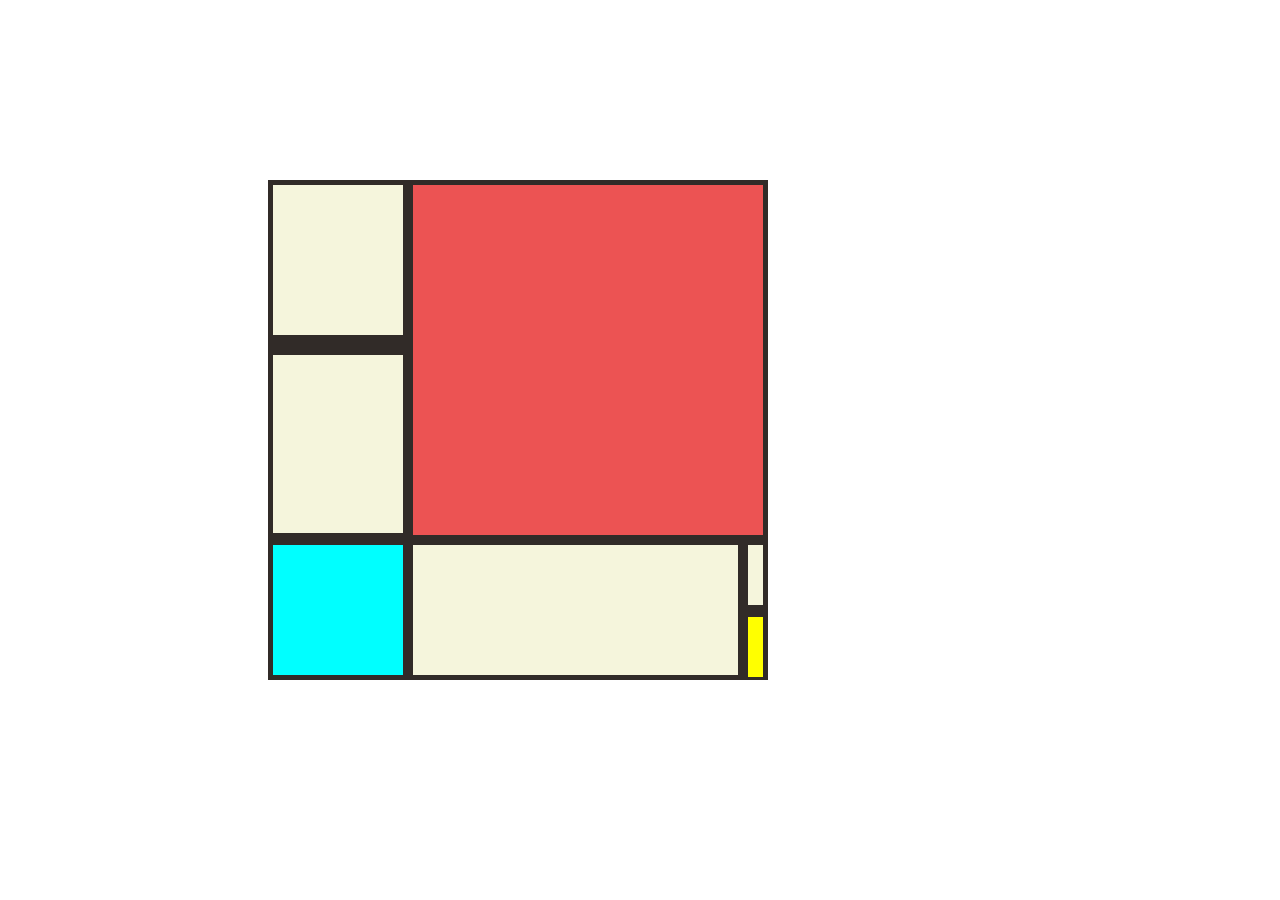
<file: nikolaMaleshevskiHomework9/index.html>
<!DOCTYPE html>
<html lang="en">
<head>
    <meta charset="UTF-8">
    <meta name="viewport" content="width=device-width, initial-scale=1.0">
    <title>Homework</title>
    <link href="styles/styles.css" rel="stylesheet" type="text/css"/>
</head>
<body>
    <section id="canvas">
        <div id="red" class="box"></div>
        <div id="beige1" class="box"></div>
        <div id="beige2" class="box"></div>
        <div id="blue" class="box"></div>
        <div id="beige3" class="box"></div>
        <div id="beige4" class="box"></div>
        <div id="yellow" class="box"></div>
    </section>
</body>
</html>
</file>
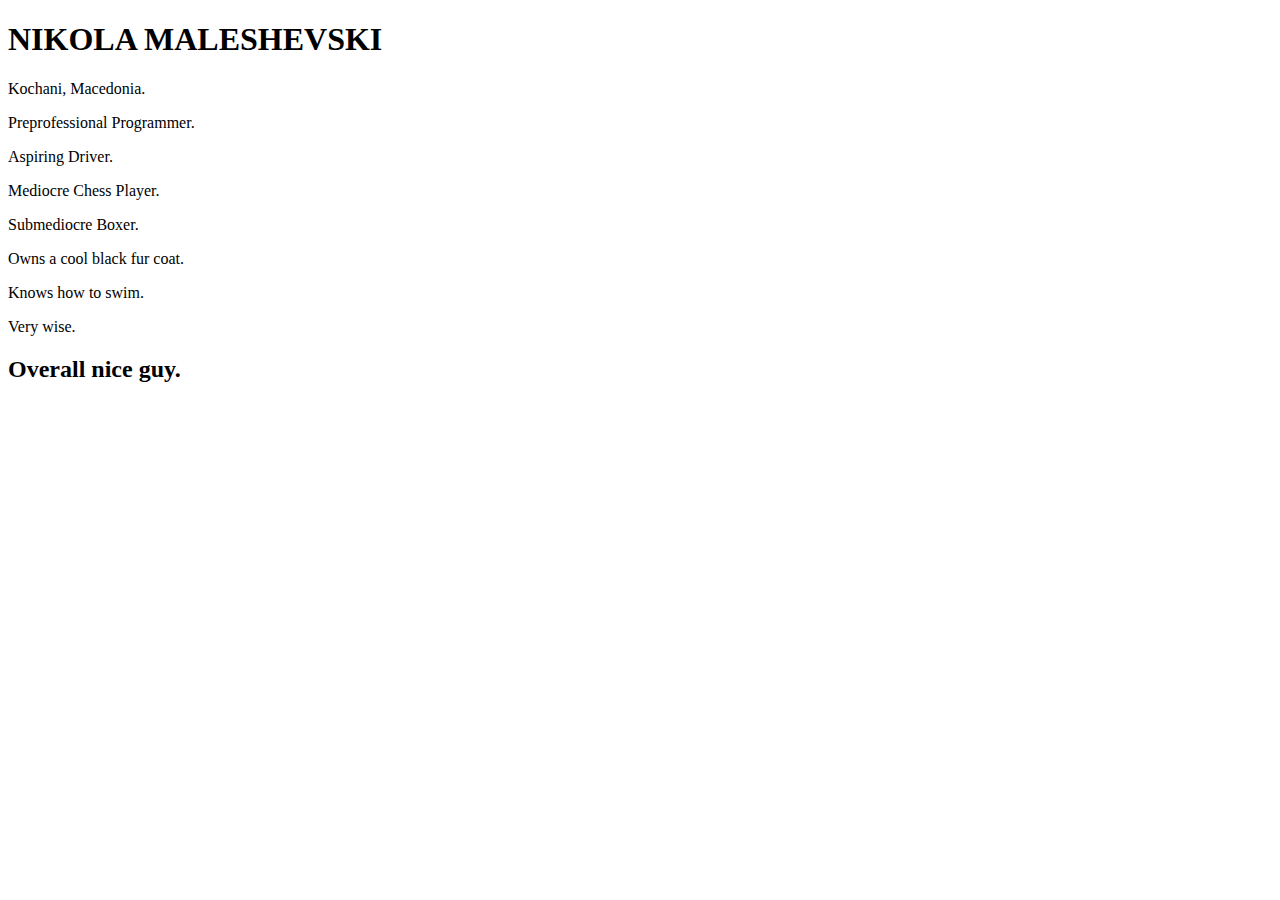
<file: nikolaMaleshevskiHomework1.html>
<!DOCTYPE html>
<html>
    <body>
        <h1>NIKOLA MALESHEVSKI</h1>
        <p>Kochani, Macedonia.</p>
        <p>Preprofessional Programmer.</p>
        <p>Aspiring Driver.</p>
        <p>Mediocre Chess Player.</p>
        <p>Submediocre Boxer.</p>
        <p>Owns a cool black fur coat.</p>
        <p>Knows how to swim.</p>
        <p>Very wise.</p>
        <h2>Overall nice guy.</h2>    
    </body>
</html>
</file>
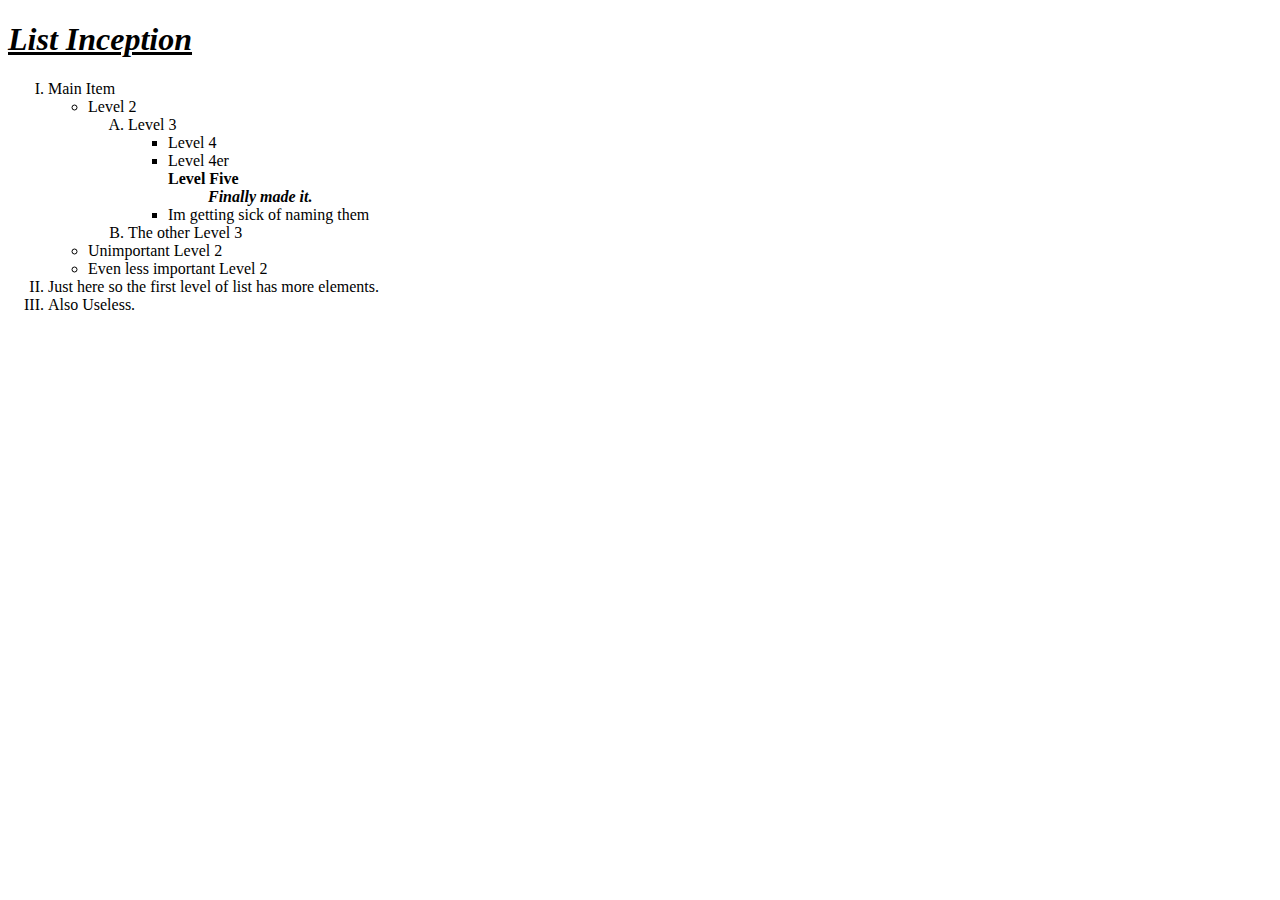
<file: nikolaMaleshevskiHomework2.html>
<!DOCTYPE html>


<html>

<head>
    <title>Domashno 2</title>
</head>

<body>

    <h1><b><i><u>List Inception</u></i></b></h1>

    <ol type="I">
        <li>
            Main Item
            <ul>
                <li>
                    Level 2
                    <ol type="A">
                        <li>
                            Level 3
                            <ul>
                                <li>Level 4</li>
                                <li>
                                    Level 4er
                                    <dl>
                                        <dt><b>Level Five</b></dt>
                                        <dd><i><b>Finally made it.</b></i></dd>
                                    </dl>
                                </li>
                                <li>Im getting sick of naming them</li>
                            </ul>
                        </li>
                        <li>The other Level 3</li>
                    </ol>
                </li>
                <li>Unimportant Level 2</li>
                <li>Even less important Level 2</li>
            </ul>
        </li>



        <li>Just here so the first level of list has more elements.</li>
        <li>Also Useless.</li>
    </ol>


</body>

</html>
</file>
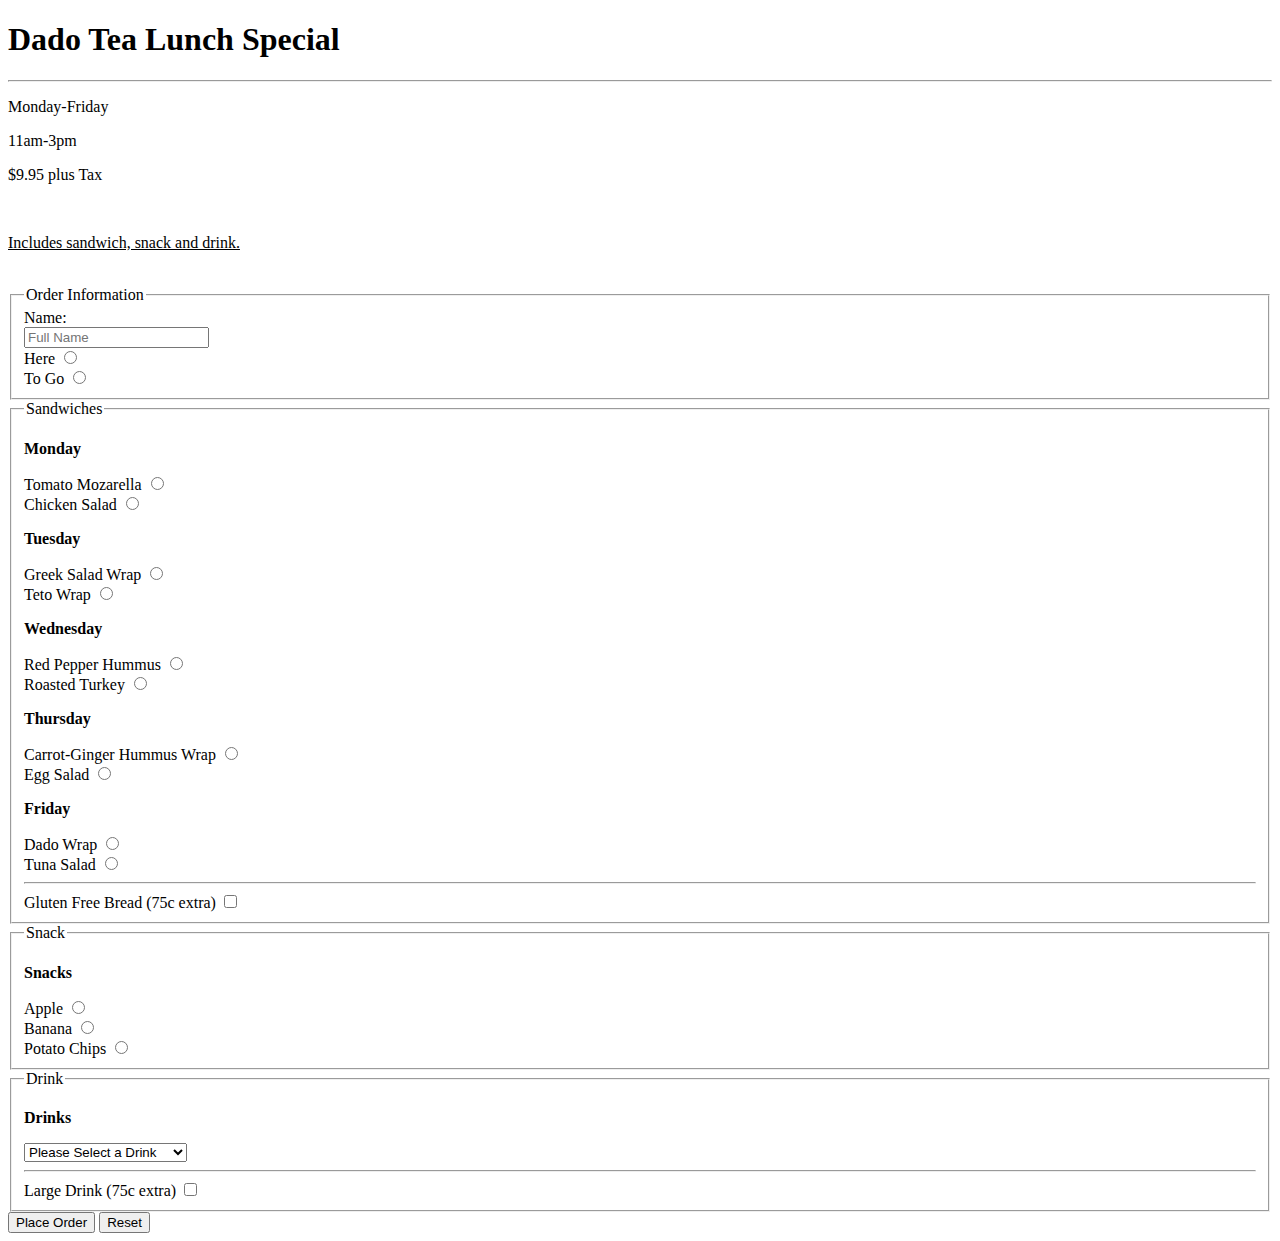
<file: nikolaMaleshevskiHomework5/lunchSpecial.html>
<!DOCTYPE html>
<html lang="en">

<head>
    <title>Homework 5</title>
</head>

<body>

    <h1>Dado Tea Lunch Special</h1>
    <hr/>
    <p>Monday-Friday</p>
    <p>11am-3pm</p>
    <p>$9.95 plus Tax</p>
    <br/>
    <p><u>Includes sandwich, snack and drink.</u></p>
    <br/>


    <form>

        <fieldset>
            <legend>Order Information</legend>
            <label for="name">Name:</label><br/>
            <input type="text" id="name" placeholder="Full Name" required="required"/><br/>
            <label for="here">Here</label>
            <input type="radio" id="here" name="where"/><br/>
            <label for="toto">To Go</label>
            <input type="radio" id="togo" name="where"/>
        </fieldset>

        <fieldset>

            <legend>Sandwiches</legend>

            <p><b>Monday</b></p>
            <label for="tomatoMozarella">Tomato Mozarella</label>
            <input type="radio" id="tomatoMozarella" name="monday"/><br/>
            <label>Chicken Salad</label>
            <input type="radio" id="chickenSalad" name="monday"/>

            <p><b>Tuesday</b></p>
            <label>Greek Salad Wrap</label>
            <input type="radio" id="greekSaladWrap" name="tuesday"/><br/>
            <label>Teto Wrap</label>
            <input type="radio" id="tetoWrap" name="tuesday"/>

            <p><b>Wednesday</b></p>
            <label>Red Pepper Hummus</label>
            <input type="radio" id="redPepperHummus" name="wednesday"/><br/>
            <label>Roasted Turkey</label>
            <input type="radio" id="roastedTurkey" name="wednesday"/>

            <p><b>Thursday</b></p>
            <label>Carrot-Ginger Hummus Wrap</label>
            <input type="radio" id="carrot_GingerHummusWrap" name="thursday"/><br/>
            <label>Egg Salad</label>
            <input type="radio" id="eggSalad" name="thursday"/>

            <p><b>Friday</b></p>
            <label>Dado Wrap</label>
            <input type="radio" id="dadoWrap" name="friday"/><br/>
            <label>Tuna Salad</label>
            <input type="radio" id="tunaSalad" name="friday"/>

            <hr/>

            <label>Gluten Free Bread (75c extra)</label>
            <input type="checkbox" id="glutenFreeBread">

        </fieldset>

        <fieldset>
            <legend>Snack</legend>
            <p><b>Snacks</b></p>
            <label>Apple</label>
            <input type="radio" id="apple" name="snack"/><br/>
            <label>Banana</label>
            <input type="radio" id="banana" name="snack"/><br/>
            <label>Potato Chips</label>
            <input type="radio" id="potatoChips" name="snack"/>
        </fieldset>

        <fieldset>
            <legend>Drink</legend>
            <p><b>Drinks</b></p>
            <select>
                <option selected="selected" disabled="disabled">Please Select a Drink</option>
                <option>Coffe</option>
                <option>Iced Coffee</option>
                <option>Organic Peppermint</option>
                <option>Hot Sencha Green Tea</option>
                <option>Iced Sencha Green Tea</option>
                <option>Hot Keemun Black Tea</option>
                <option>Iced Keemun Black Tea</option>
            </select>
            <hr/>
            <label>Large Drink (75c extra)</label>
            <input type="checkbox" id="largeDrink"/>
        </fieldset>

        <button type="submit">Place Order</button>
        <button type="reset">Reset</button>

    </form>
</body>

</html>
</file>
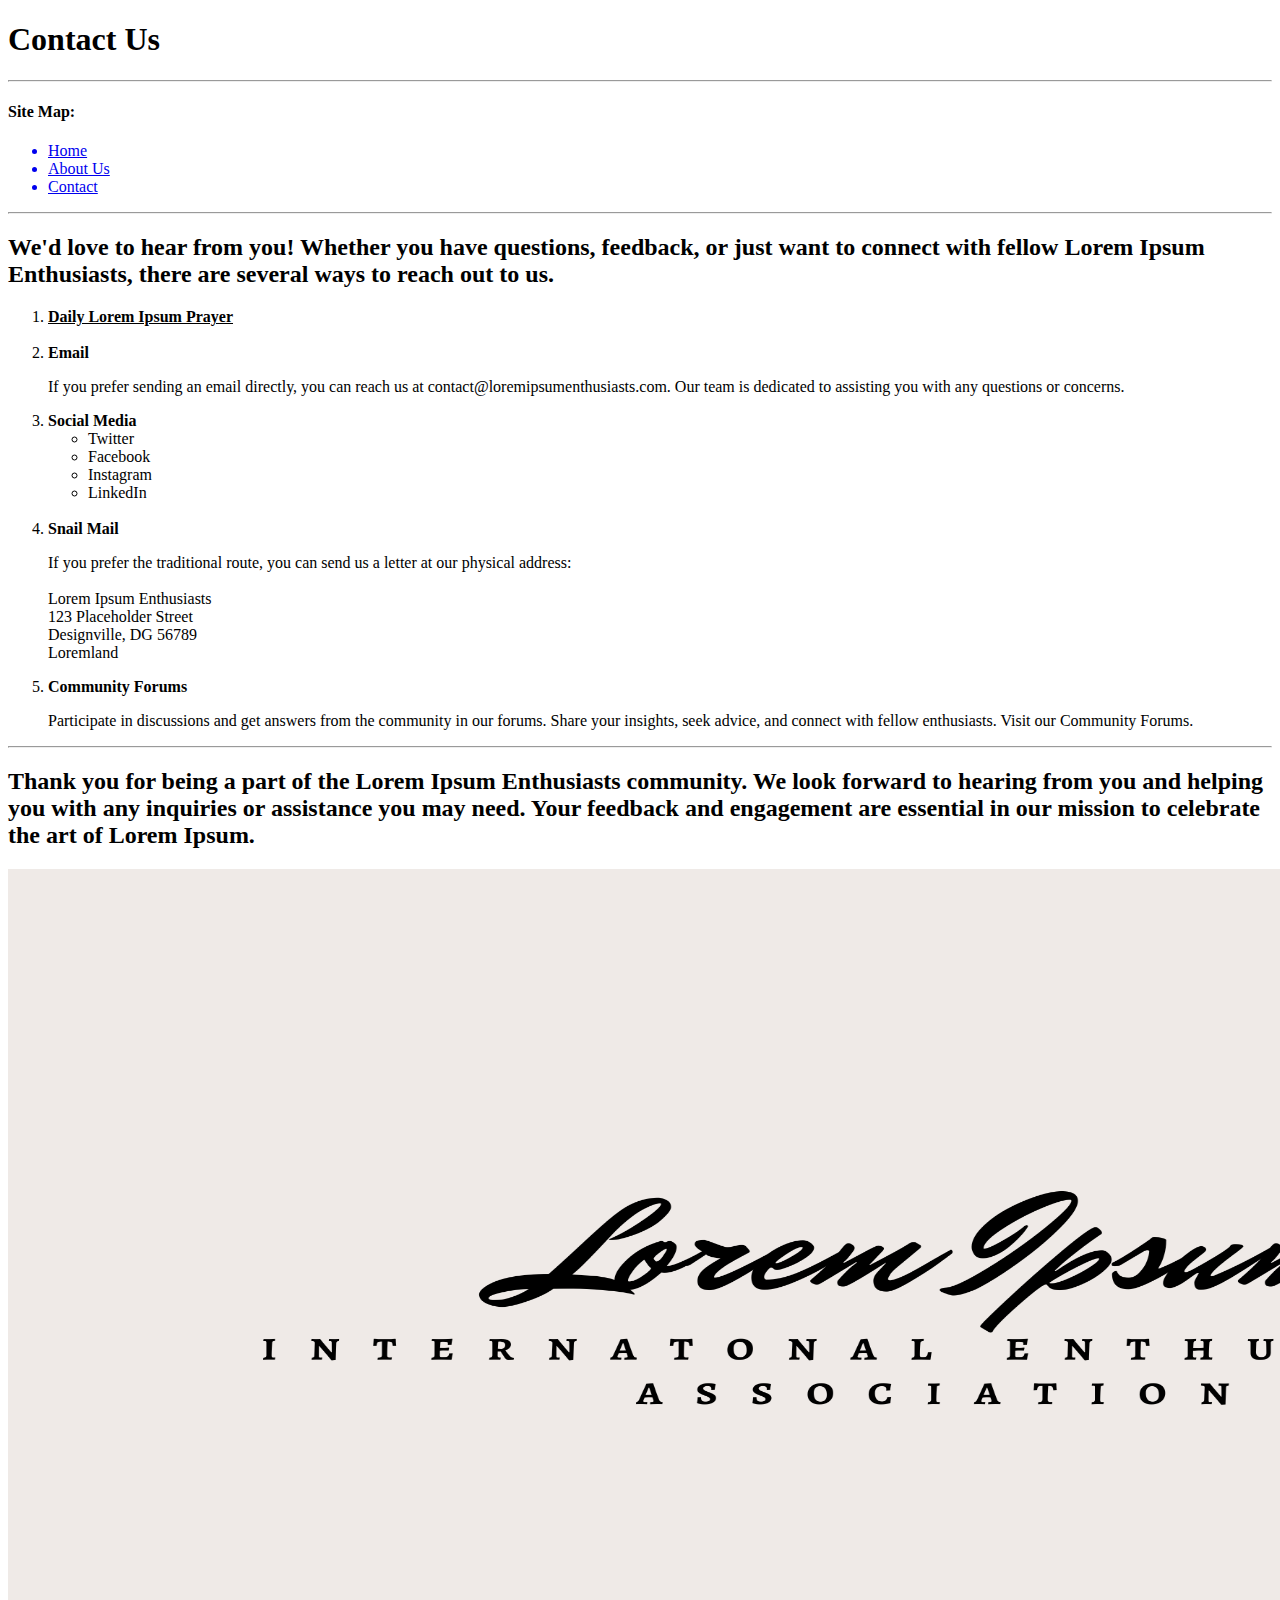
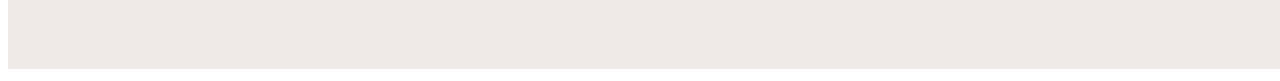
<file: nikolaMaleshevskiHomework3/Contact/contact.html>
<!DOCTYPE html>
<html>
    <head>
        <title>Contact Info</title>
    </head>

    <body>

        <h1>Contact Us</h1><hr/>
        <h4>Site Map:</h4>
        <ul>
            <a href="../index.html"><li>Home</li></a>
            <a href="../AboutUs/aboutUS.html"><li>About Us</li></a>
            <a href="#"><li>Contact</li></a>
        </ul>
        <hr/>

        <h2>We'd love to hear from you! Whether you have questions, feedback, or just want to connect with fellow Lorem Ipsum Enthusiasts, there are several ways to reach out to us.</h2>
        <ol>
            <li><b><u>Daily Lorem Ipsum Prayer</u></b></li><br/>

            <li><b>Email</b></li>
            <p>If you prefer sending an email directly, you can reach us at contact@loremipsumenthusiasts.com. Our team is dedicated to assisting you with any questions or concerns.</p>

            <li>
                <b>Social Media</b>
                <ul>
                    <li>Twitter</li>
                    <li>Facebook</li>
                    <li>Instagram</li>
                    <li>LinkedIn</li>
                </ul>
            </li>
            <!-- Ке додадев линкови за некоја група за lorem ipsum ама мислам дека ке е претерано -->
            <br/>

            <li><b>Snail Mail</li></b>
            <p>If you prefer the traditional route, you can send us a letter at our physical address:<br/><br/>

                Lorem Ipsum Enthusiasts<br/>
                123 Placeholder Street<br/>
                Designville, DG 56789<br/>
                Loremland<br/>
            </p>

            <li><b>Community Forums</li></b>
            <p>Participate in discussions and get answers from the community in our forums. Share your insights, seek advice, and connect with fellow enthusiasts. Visit our Community Forums.</p>
        </ol>
        <hr/>

        <h2>Thank you for being a part of the Lorem Ipsum Enthusiasts community. We look forward to hearing from you and helping you with any inquiries or assistance you may need. Your feedback and engagement are essential in our mission to celebrate the art of Lorem Ipsum.</h2>
        <a href="../index.html"><img src="../Assets/Images/Lorem Ipsum.png" alt="img4" width="1850px" height="800px"/></a>

    </body>
</html>
</file>
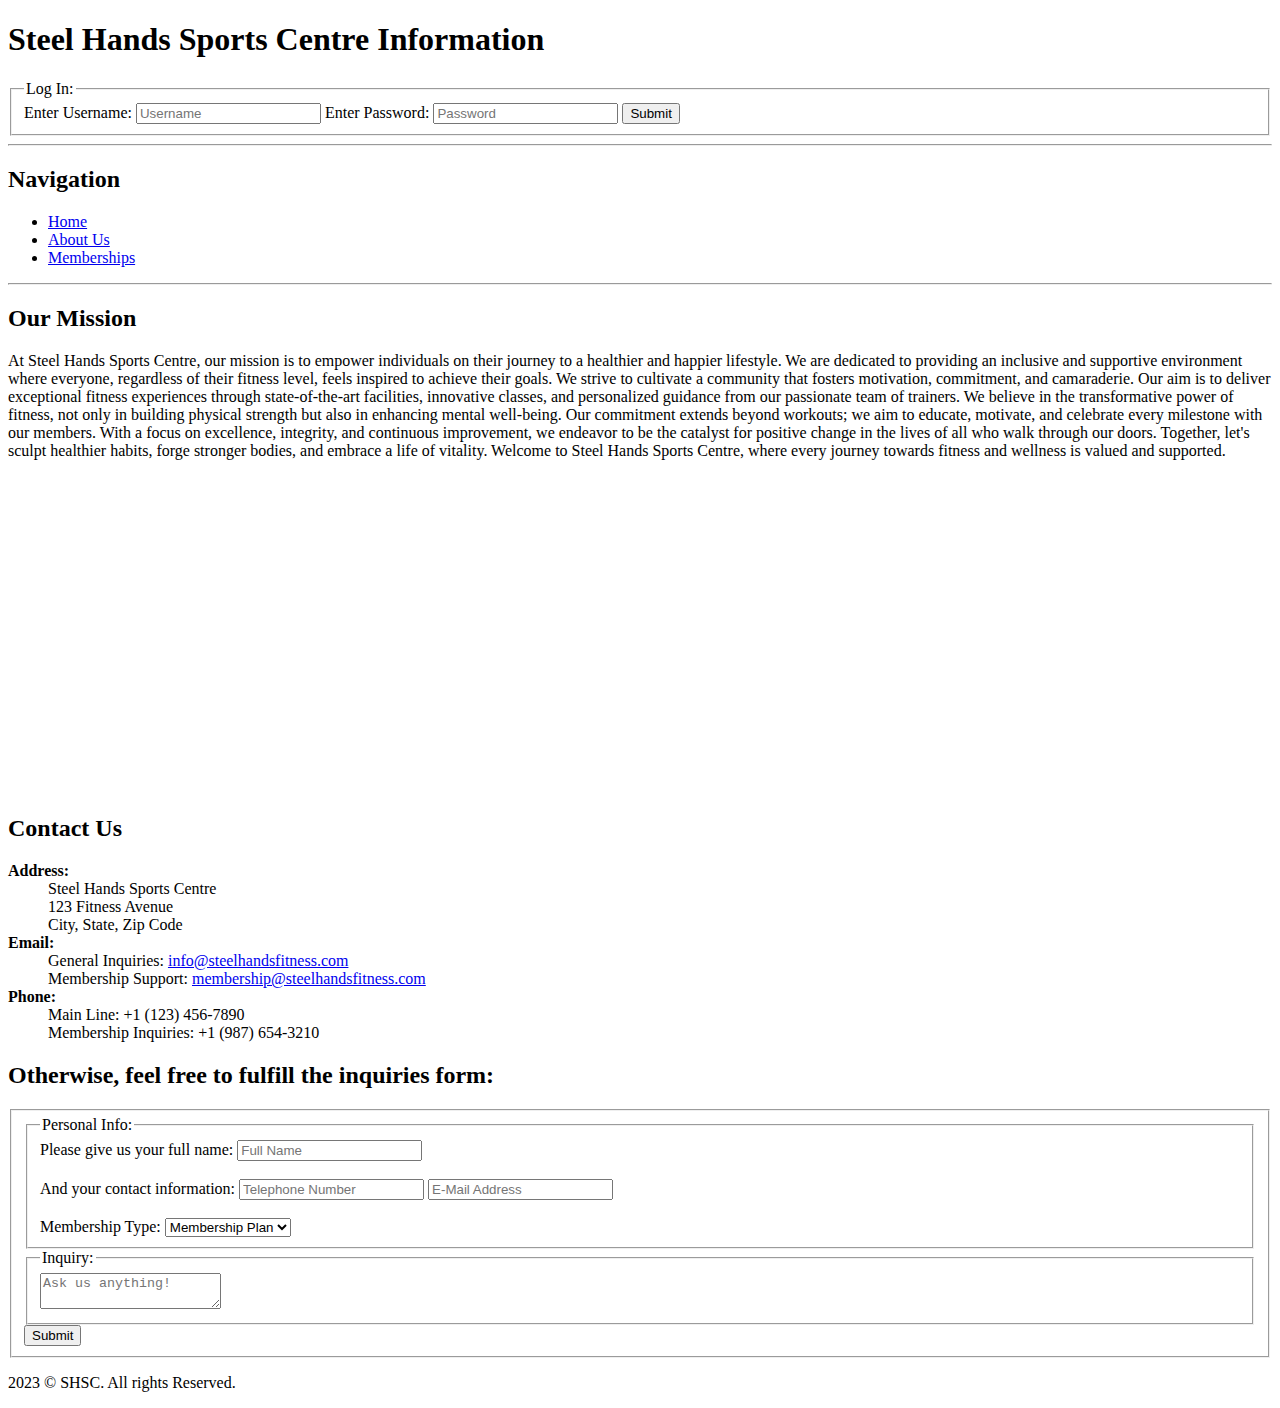
<file: nikolaMaleshevskiHomework8/About-Us/about-us.html>
<!DOCTYPE html>
<html>
    <head>
        <title>About Us</title>
        <meta name="viewport" content="width=device-width" />
    </head>

    <body>

        <header>
        <h1>Steel Hands Sports Centre Information</h1>
        <form>
            <fieldset>
                <legend>Log In:</legend>
                <label for="username">Enter Username:</label>
                <input type="text" placeholder="Username" id="username"/>
                <label for="password">Enter Password:</label>
                <input type="password" placeholder="Password" id="password"/>
                <input type="submit"/>
            </fieldset>
        </form>
        </header>

        <hr/>

        <nav>
        <h2>Navigation</h2>
        <ul>
        <li><a href="../index.html">Home</a></li>
        <li><a href="#" target="_self">About Us</a></li>
        <li><a href="../Memberships/memberships.html" target="_self">Memberships</a></li>
        </ul>
        </nav>

        <hr/>

        <main>
        <div>
        <h2>Our Mission</h2>
        <p>At Steel Hands Sports Centre, our mission is to empower individuals on their journey to a healthier and happier lifestyle. We are dedicated to providing an inclusive and supportive environment where everyone, regardless of their fitness level, feels inspired to achieve their goals.
            We strive to cultivate a community that fosters motivation, commitment, and camaraderie. Our aim is to deliver exceptional fitness experiences through state-of-the-art facilities, innovative classes, and personalized guidance from our passionate team of trainers.
            We believe in the transformative power of fitness, not only in building physical strength but also in enhancing mental well-being. Our commitment extends beyond workouts; we aim to educate, motivate, and celebrate every milestone with our members.
            With a focus on excellence, integrity, and continuous improvement, we endeavor to be the catalyst for positive change in the lives of all who walk through our doors. Together, let's sculpt healthier habits, forge stronger bodies, and embrace a life of vitality.
            Welcome to Steel Hands Sports Centre, where every journey towards fitness and wellness is valued and supported.</p>
            <iframe width="560" height="315" src="https://www.youtube.com/embed/89yP76HLtjc?si=l0Hpzb8kB3PNZVPg" title="YouTube video player" frameborder="0" allow="accelerometer; autoplay; clipboard-write; encrypted-media; gyroscope; picture-in-picture; web-share" allowfullscreen></iframe>
        </div>

        <div>
        <h2>Contact Us</h2>
        <dl>
            <dt><b>Address:</b></dt>
            <dd>Steel Hands Sports Centre<br/>
                123 Fitness Avenue<br/>
                City, State, Zip Code</dd>
            <dt><b>Email:</b></dt>
            <dd>General Inquiries: <a href="malito:info@steelhandsfitness.com">info@steelhandsfitness.com</a><br/>
                Membership Support: <a href="malito:membership@steelhandsfitness.com">membership@steelhandsfitness.com</a></dd>
            <dt><b>Phone:</b></dt>
            <dd>Main Line: +1 (123) 456-7890<br/>
                Membership Inquiries: +1 (987) 654-3210</dd>
        </dl>
        </div>


        <div>
        <h2>Otherwise, feel free to fulfill the inquiries form:</h2>

        <form>
            <fieldset>
            <fieldset>
            <legend>Personal Info:</legend>
            <label for="fullname">Please give us your full name:</label>
            <input type="text" placeholder="Full Name" id="fullname"/><br/><br/>
            <label>And your contact information:</label>
            <input type="tel" placeholder="Telephone Number"/>
            <input type="email" placeholder="E-Mail Address"/><br/><br/>
            <label>Membership Type:</label>
            <select>
                <option selected="selected" disabled="disabled">Membership Plan</option>
                <option>Deluxe Plan</option>
                <option>Premium Plan</option>
                <option>Basic Plan</option>
                <option>No Plan</option>
            </select>
            </fieldset>
            <fieldset>
                <legend>Inquiry:</legend>
                <textarea placeholder="Ask us anything!"></textarea>
            </fieldset>
            <input type="submit"/>
            </fieldset>
        </form>
        </div>
        </main>

        <footer>
            <p> 2023 © SHSC. All rights Reserved. </p> 
        </footer>
            
    </body>
</html>
</file>
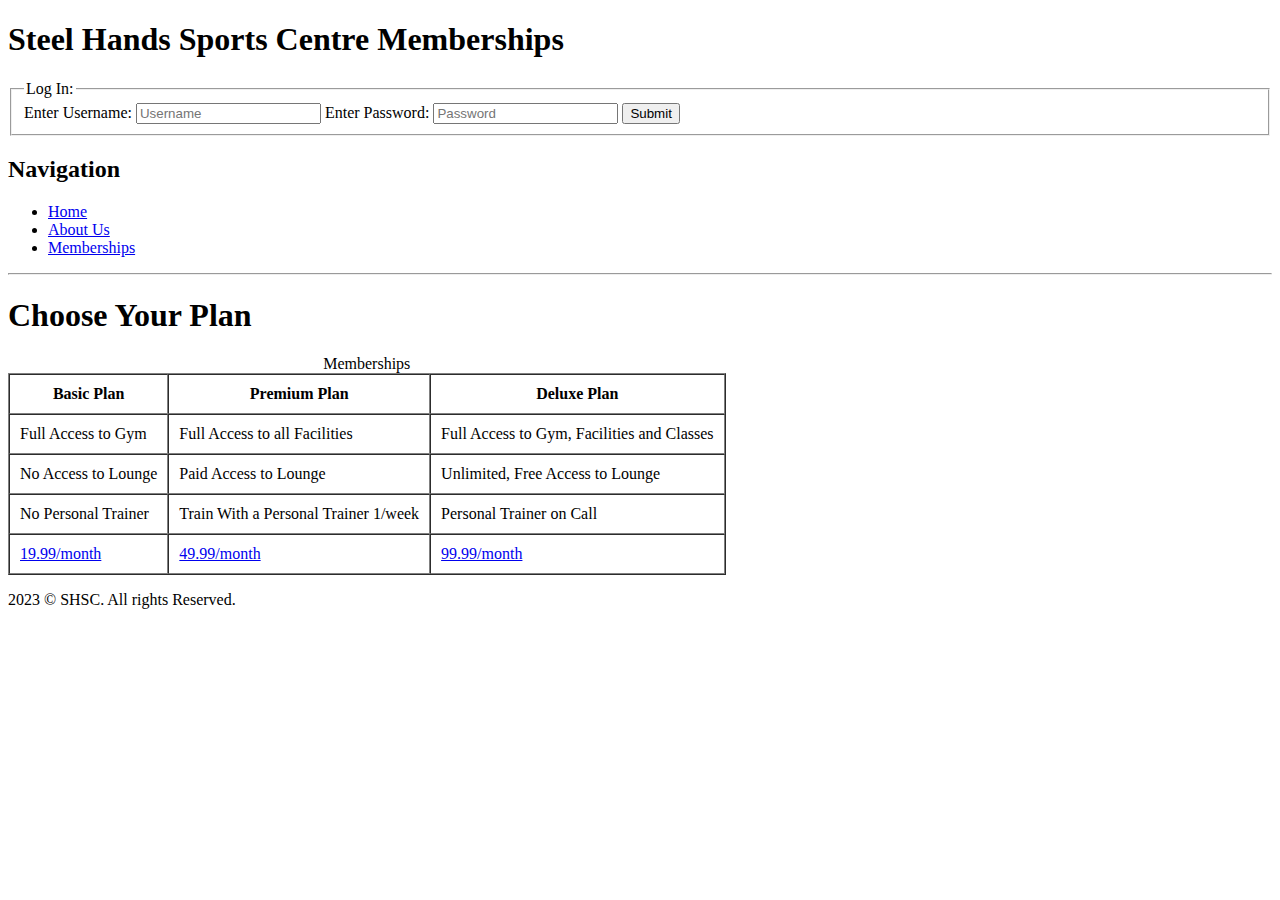
<file: nikolaMaleshevskiHomework8/Memberships/memberships.html>
<!DOCTYPE html>

<html>

    <head>
        <title>Memberships</title>
        <meta name="viewport" content="width=device-width" />
    </head>

    <body>
        <header>
        <h1>Steel Hands Sports Centre Memberships</h1>
        <form>
            <fieldset>
                <legend>Log In:</legend>
                <label for="username">Enter Username:</label>
                <input type="text" placeholder="Username" id="username" name="username"/>
                <label for="password">Enter Password:</label>
                <input type="password" placeholder="Password" id="password" name="password"/>
                <input type="submit"/>
            </fieldset>
        </form>
        </header>

        <nav>
        <h2>Navigation</h2>
        <ul>
        <li><a href="../index.html">Home</a></li>
        <li><a href="../About-Us/about-us.html" target="_self">About Us</a></li>
        <li><a href="#" target="_self">Memberships</a></li>
        </ul>
        </nav>

        <hr/>


        <main>
        <h1>Choose Your Plan</h1>

        <table border="1" cellspacing="0" cellpadding="10">
            <caption>Memberships</caption>
            <thead>
                <th>Basic Plan</th>
                <th>Premium Plan</th>
                <th>Deluxe Plan</th>
            </thead>

            <tr>
                <td>Full Access to Gym</td>
                <td>Full Access to all Facilities</td>
                <td>Full Access to Gym, Facilities and Classes</td>
            </tr>

            <tr>
                <td>No Access to Lounge</td>
                <td>Paid Access to Lounge </td>
                <td>Unlimited, Free Access to Lounge</td>
            </tr>

            <tr>
                <td>No Personal Trainer</td>
                <td>Train With a Personal Trainer 1/week</td>
                <td>Personal Trainer on Call</td>
            </tr>

            <tr>
                <td><a href="#">19.99/month</a></td>
                <td><a href="#">49.99/month</a></td>
                <td><a href="#">99.99/month</a></td>
            </tr>

        </table>
        </main>

        <footer>
            <p> 2023 © SHSC. All rights Reserved. </p> 
        </footer>
    </body>

</html>
</file>
<file: nikolaMaleshevskiHomework9/styles/styles.css>
#canvas {
    background-color: rgb(49, 43, 40) ;
    height: 500px;
    width: 500px;
    position: fixed;
    top: 20%;
    right: 40%;
}

#red {
    position: absolute;
    top: 5px;
    right: 5px;
    height: 350px;
    width: 350px;
    background-color: rgb(236, 83, 83);
}

#beige1 {
    position: absolute;
    top: 5px;
    left: 5px;
    background-color: beige;
    width: 130px;
    height: 150px;
}

#beige2 {
    position: absolute;
    top: 175px;
    left: 5px;
    background-color: beige;
    width: 130px;
    height: 178px;
}

#blue {
    position: absolute;
    left: 5px;
    bottom: 5px;
    width: 130px;
    height: 130px;
    background-color: aqua;
}

#beige3 {
    background-color: beige;
    position: absolute;
    bottom: 5px;
    left: 145px;
    height: 130px;
    width: 325px;
}

#beige4 {
    position: absolute;
    top: 365px;
    right: 5px;
    width: 15px;
    height: 60px;
    background-color: beige;
}

#yellow {
    position: absolute;
    right: 5px;
    bottom: 3px;
    background-color: yellow;
    width: 15px;
    height: 60px;

}
</file>
